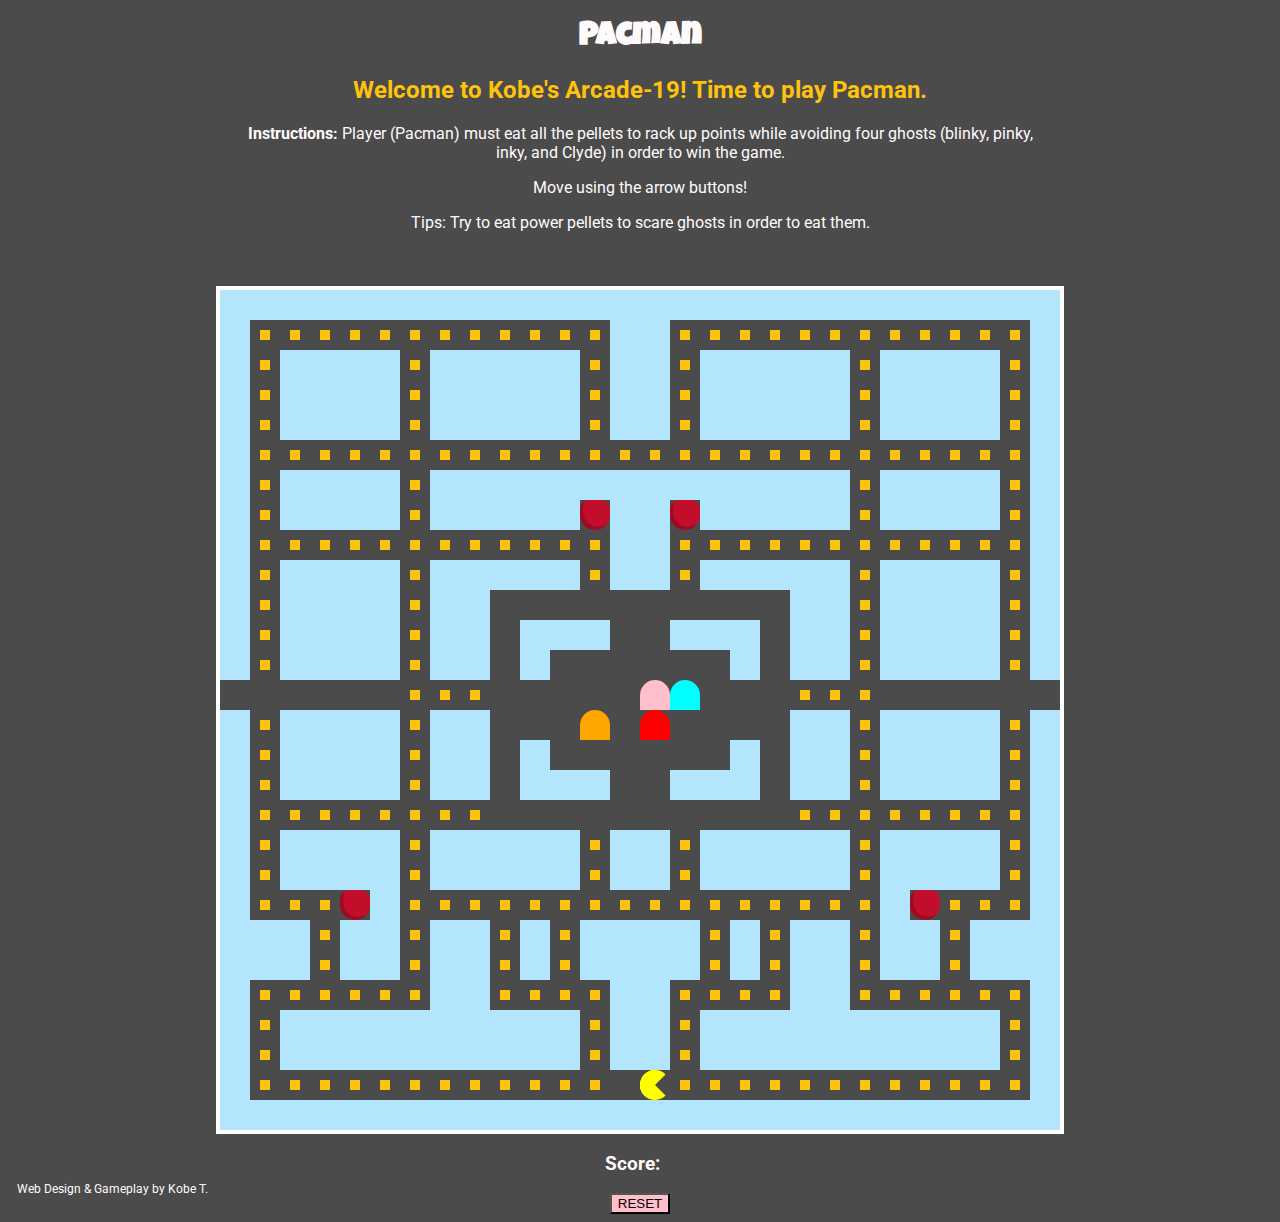
<file: index.html>
<!DOCTYPE html>

<!-- Pacman Game -->
<html>
    <head>
	    <!--metadata goes here -->
        <title>Kobe's Arcade: Pacman</title>
        <link rel="stylesheet" type="text/css" href="style.css">
        <script type="text/javascript" src="main.js" charset="utf-8"></script> 

        <link rel="stylesheet" href="https://use.fontawesome.com/releases/v5.10.2/css/all.css" integrity="sha384-rtJEYb85SiYWgfpCr0jn174XgJTn4rptSOQsMroFBPQSGLdOC5IbubP6lJ35qoM9" crossorigin="anonymous">

        <meta charset="utf-8">
        <meta name="description" content="Welcome to Kobe's Arcade! Time to play Pacman.">
        <meta name="author" content="Kobe T.">
        <meta name="viewport" content="width=device-width, initial-scale=1.0">
    </head>

    <body>
        <!-- BLURB -->
        <div class="top-page">
            <center>
                <h1>Pacman</h1>
                <a class="github" target="_blank" href="https://github.com/kotran222/pacman"><i class="fab fa-github"></i></a> 
                <h2>Welcome to Kobe's Arcade-19! Time to play Pacman.</h2>
                <div class="instructions">
                    <p><strong>Instructions: </strong> Player (Pacman) must eat all the pellets to rack up points while avoiding four ghosts (blinky, pinky, inky, and Clyde) in order to win the game. </p>
                    <p>Move using the arrow buttons!</p>
                    <p>Tips: Try to eat power pellets to scare ghosts in order to eat them. </p>
                </div>


                <br/>
            </center>

            <br/>
        </div>

        
        <center>
            <!-- Game Grid -->
            <div class="grid"></div>

            <!-- Score Board -->
            <h3>
                Score: &ensp;<span id="score"></span>
            </h3>

            <!-- <button class='reset'>RESET</button> -->
            <button class='reset' onClick="window.location.href=window.location.href">RESET</button>
        </center>
        
        <footer>&ensp; Web Design & Gameplay by Kobe T.</footer>
    </body>
</html>
</file>
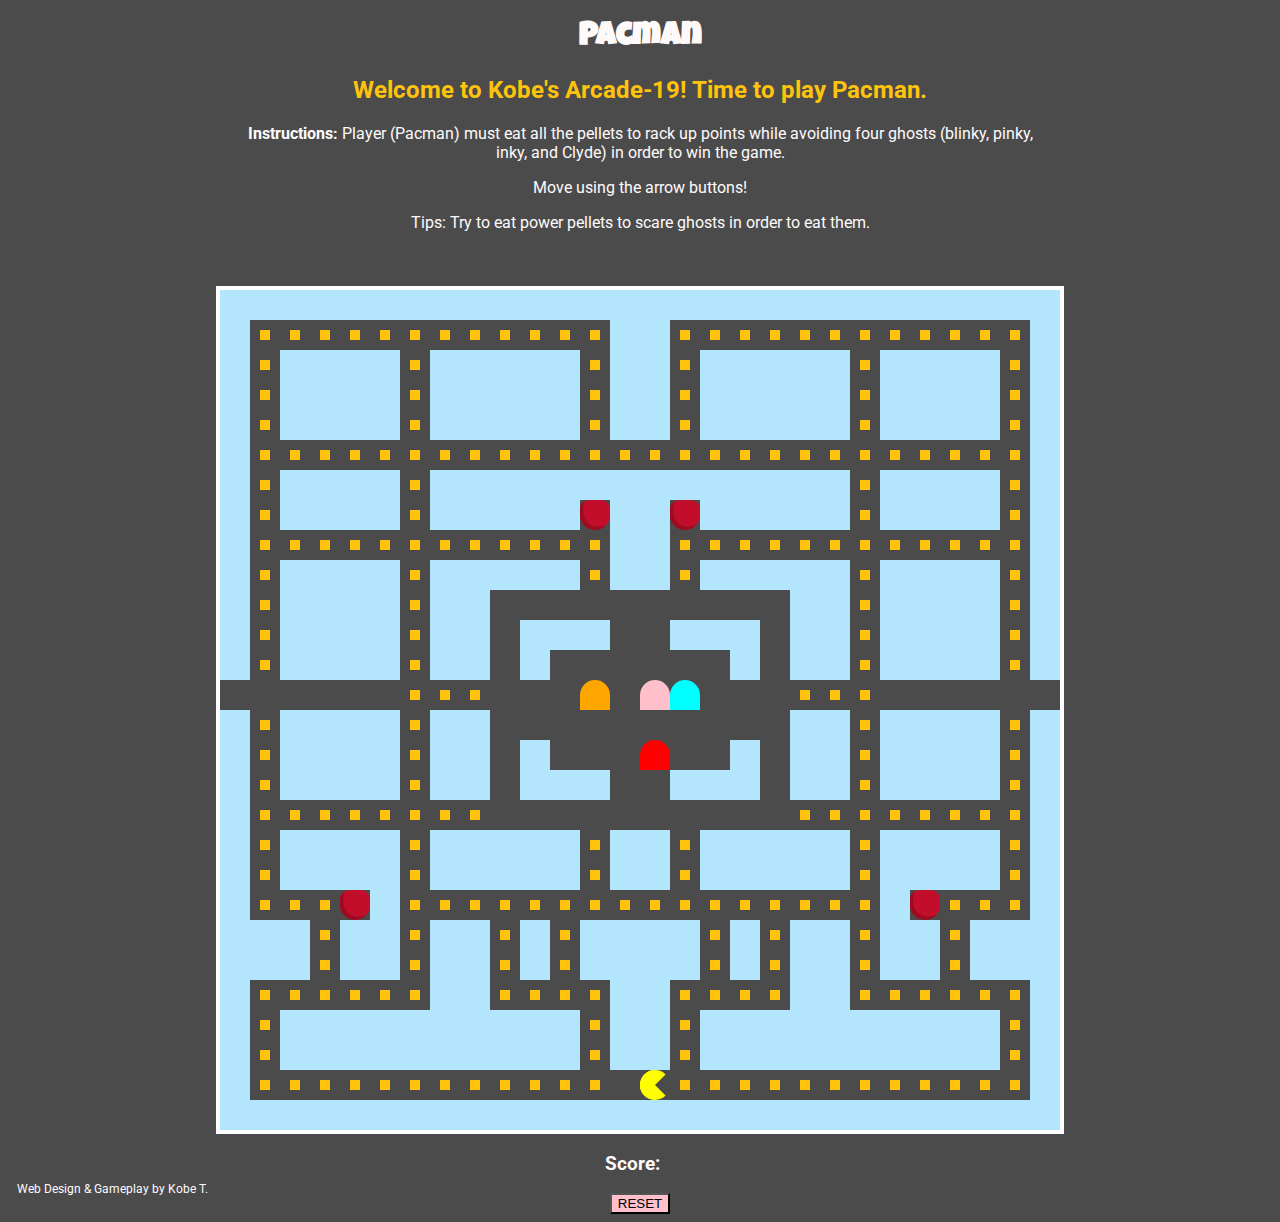
<file: pacman.html>
<!DOCTYPE html>

<!-- Pacman Game -->
<html>
    <head>
	    <!--metadata goes here -->
        <title>Kobe's Arcade: Pacman</title>
        <link rel="stylesheet" type="text/css" href="pacman.css">
        <script type="text/javascript" src="pacman.js" charset="utf-8"></script> 

        <link rel="stylesheet" href="https://use.fontawesome.com/releases/v5.10.2/css/all.css" integrity="sha384-rtJEYb85SiYWgfpCr0jn174XgJTn4rptSOQsMroFBPQSGLdOC5IbubP6lJ35qoM9" crossorigin="anonymous">

        <meta charset="utf-8">
        <meta name="description" content="Welcome to Kobe's Arcade! Time to play Pacman.">
        <meta name="author" content="Kobe T.">
        <meta name="viewport" content="width=device-width, initial-scale=1.0">
    </head>

    <body>
        <!-- BLURB -->
        <div class="top-page">
            <center>
                <h1>Pacman</h1>
                <a class="github" target="_blank" href="https://github.com/kotran222/pacman"><i class="fab fa-github"></i></a> 
                <h2>Welcome to Kobe's Arcade-19! Time to play Pacman.</h2>
                <div class="instructions">
                    <p><strong>Instructions: </strong> Player (Pacman) must eat all the pellets to rack up points while avoiding four ghosts (blinky, pinky, inky, and Clyde) in order to win the game. </p>
                    <p>Move using the arrow buttons!</p>
                    <p>Tips: Try to eat power pellets to scare ghosts in order to eat them. </p>
                </div>


                <br/>
            </center>

            <br/>
        </div>

        
        <center>
            <!-- Game Grid -->
            <div class="grid"></div>

            <!-- Score Board -->
            <h3>
                Score: &ensp;<span id="score"></span>
            </h3>

            <!-- <button class='reset'>RESET</button> -->
            <button class='reset' onClick="window.location.href=window.location.href">RESET</button>
        </center>
        
        <footer>&ensp; Web Design & Gameplay by Kobe T.</footer>
    </body>
</html>
</file>
<file: style.css>
/* Pacman CSS */
@import url('https://fonts.googleapis.com/css2?family=Luckiest+Guy&family=Roboto:wght@500&display=swap');

html{
    font-family: 'Roboto', sans-serif;
    position: relative;
    min-height: 110vh;
    color: rgb(255,250, 250);
}

body{
    background-color: #4B4B4C;
}

/* button{
    box-shadow: 3px 3px rgb(0, 0, 0, 0.441);
    background-color: #ffe5b4; 
} */

h1{
    font-family: 'Luckiest Guy', cursive;
}

h2{
  color: rgb(255, 195, 11);
}

.instructions{
  padding-left: 10%;
  padding-right: 10%;
}

.github{
    color: white;
    font-size: 3em;
}

.top-page{
    margin-left: 10%;
    margin-right: 10%;
}

.grid{
    display: flex;
    flex-wrap: wrap;
    width: 840px;
    height: 840px;
    border: 4px solid white;
} 

.grid div{
    width: 30px;
    height: 30px;
}

.pac-dot{
    background-color: rgb(255, 195, 11);
    border: 10px solid #4B4B4C;
    box-sizing: border-box;
}

.wall{
    background-color: #B3E5FC;
}

.power-pellet {
  width:3em;
  height:2.5em;
  background-color:  #c20e2b;
  box-shadow: inset 0.2em -0.2em  #9b0b22;
  border-radius: 2.5em 2.5em 4em 4em;
}

/* GHOST */
    /* Body */
.ghost {
    height: 70px;
    width: 60px;
    border-top-left-radius: 70px;
    border-top-right-radius: 70px;
  }

.blinky{
    background-color: red;
    border: 0px;
}

.pinky{
    background-color: pink;
    border: 0px;
}

.inky{
    background-color: cyan; 
    border: 0px;
}

.clyde{
    background-color: orange;
    border: 0px;
}

.scared-ghost{
  border: 0px;
  animation: colorSwap 1.25s linear infinite; 
}

/* PACMAN */
.pac-man{
    animation-delay: 0.8s;
}

    .pac-man::before, .pac-man::after {
        content: "";
        display: block;
        height: 0;
        width: 0;
        position: absolute;
        border: solid 15px yellow;
        border-radius: 50%;
        border-right-color: transparent;
        border-bottom-color: transparent;
        animation: mouthTop 0.7s ease infinite;
  }

    .pac-man::after {
        border-color: yellow;
        border-right-color: transparent;
        border-top-color: transparent;
        animation: mouthBottom 0.7s ease infinite;
  }

.reset {
    background-color: pink;
}

.score{
    background-color: rgb(255,250, 250);
}

footer{
    position: absolute;
    bottom: 0;
    width: 100%;
    height: 2.5rem;
    font-size: 12px;
}


/* /////////////////////////////////////////////////////////////////// */
/* Key Frames */
    
@keyframes mouthTop {
  50% {
    transform: rotate(40deg);
  }
}

@keyframes mouthBottom {
 50% {
   transform: rotate(-40deg);
  }
}
    
      @keyframes peeperLeft {
        0%, 100% {
          left: 5px;
        }
        50% {
          left: 10px;
        }
      }
    
      @keyframes peeperRight {
        0%, 100% {
          left: 30px;
        }
    }

@keyframes colorSwap {
  50% {
    background-color: blue;
  }
}
</file>
<file: pacman.css>
/* Pacman CSS */
@import url('https://fonts.googleapis.com/css2?family=Luckiest+Guy&family=Roboto:wght@500&display=swap');

html{
    font-family: 'Roboto', sans-serif;
    position: relative;
    min-height: 110vh;
    color: rgb(255,250, 250);
}

body{
    background-color: #4B4B4C;
}

/* button{
    box-shadow: 3px 3px rgb(0, 0, 0, 0.441);
    background-color: #ffe5b4; 
} */

h1{
    font-family: 'Luckiest Guy', cursive;
}

h2{
  color: rgb(255, 195, 11);
}

.instructions{
  padding-left: 10%;
  padding-right: 10%;
}

.github{
    color: white;
    font-size: 3em;
}

.top-page{
    margin-left: 10%;
    margin-right: 10%;
}

.grid{
    display: flex;
    flex-wrap: wrap;
    width: 840px;
    height: 840px;
    border: 4px solid white;
} 

.grid div{
    width: 30px;
    height: 30px;
}

.pac-dot{
    background-color: rgb(255, 195, 11);
    border: 10px solid #4B4B4C;
    box-sizing: border-box;
}

.wall{
    background-color: #B3E5FC;
}

.power-pellet {
  width:3em;
  height:2.5em;
  background-color:  #c20e2b;
  box-shadow: inset 0.2em -0.2em  #9b0b22;
  border-radius: 2.5em 2.5em 4em 4em;
}

/* GHOST */
    /* Body */
.ghost {
    height: 70px;
    width: 60px;
    border-top-left-radius: 70px;
    border-top-right-radius: 70px;
  }

.blinky{
    background-color: red;
    border: 0px;
}

.pinky{
    background-color: pink;
    border: 0px;
}

.inky{
    background-color: cyan; 
    border: 0px;
}

.clyde{
    background-color: orange;
    border: 0px;
}

.scared-ghost{
  border: 0px;
  animation: colorSwap 1.25s linear infinite; 
}

/* PACMAN */
.pac-man{
    animation-delay: 0.8s;
}

    .pac-man::before, .pac-man::after {
        content: "";
        display: block;
        height: 0;
        width: 0;
        position: absolute;
        border: solid 15px yellow;
        border-radius: 50%;
        border-right-color: transparent;
        border-bottom-color: transparent;
        animation: mouthTop 0.7s ease infinite;
  }

    .pac-man::after {
        border-color: yellow;
        border-right-color: transparent;
        border-top-color: transparent;
        animation: mouthBottom 0.7s ease infinite;
  }

.reset {
    background-color: pink;
}

.score{
    background-color: rgb(255,250, 250);
}

footer{
    position: absolute;
    bottom: 0;
    width: 100%;
    height: 2.5rem;
    font-size: 12px;
}


/* /////////////////////////////////////////////////////////////////// */
/* Key Frames */
    
@keyframes mouthTop {
  50% {
    transform: rotate(40deg);
  }
}

@keyframes mouthBottom {
 50% {
   transform: rotate(-40deg);
  }
}
    
      @keyframes peeperLeft {
        0%, 100% {
          left: 5px;
        }
        50% {
          left: 10px;
        }
      }
    
      @keyframes peeperRight {
        0%, 100% {
          left: 30px;
        }
    }

@keyframes colorSwap {
  50% {
    background-color: blue;
  }
}
</file>
